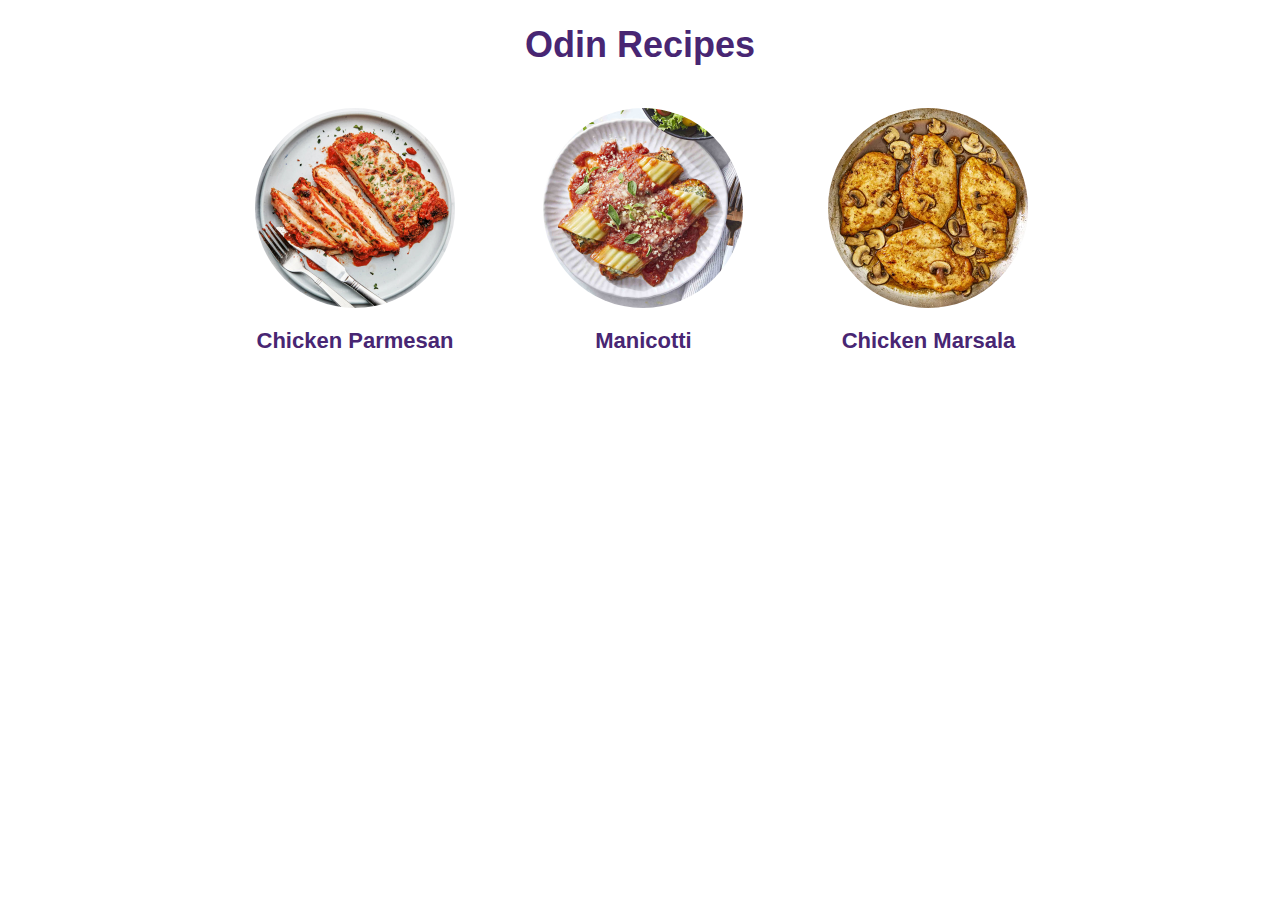
<file: index.html>
<!DOCTYPE html>
<html lang="en">
<head>
    <meta charset="UTF-8">
    <meta http-equiv="X-UA-Compatible" content="IE=edge">
    <meta name="viewport" content="width=device-width, initial-scale=1.0">
    <title>Odin Recipes</title>
    <link rel="stylesheet" href="css/style.css">
</head>
<body>
    <h1>Odin Recipes</h1>

    <a href="recipes/chicken-parmesan.html"><figure><img src="img/chicken-parmesan.jpg" alt="Chicken Parmesan"><figcaption>Chicken Parmesan</figcaption></figure></a>

    <a href="recipes/manicotti.html"><figure><img src="img/manicotti.jpg" alt="Manicotti"><figcaption>Manicotti</figcaption></figure></a>
    
    <a href="recipes/chicken-marsala.html"><figure><img src="img/chicken-marsala.jpg" alt="Chicken Marsala"><figcaption>Chicken Marsala</figcaption></figure></a>

</body>
</html>
</file>
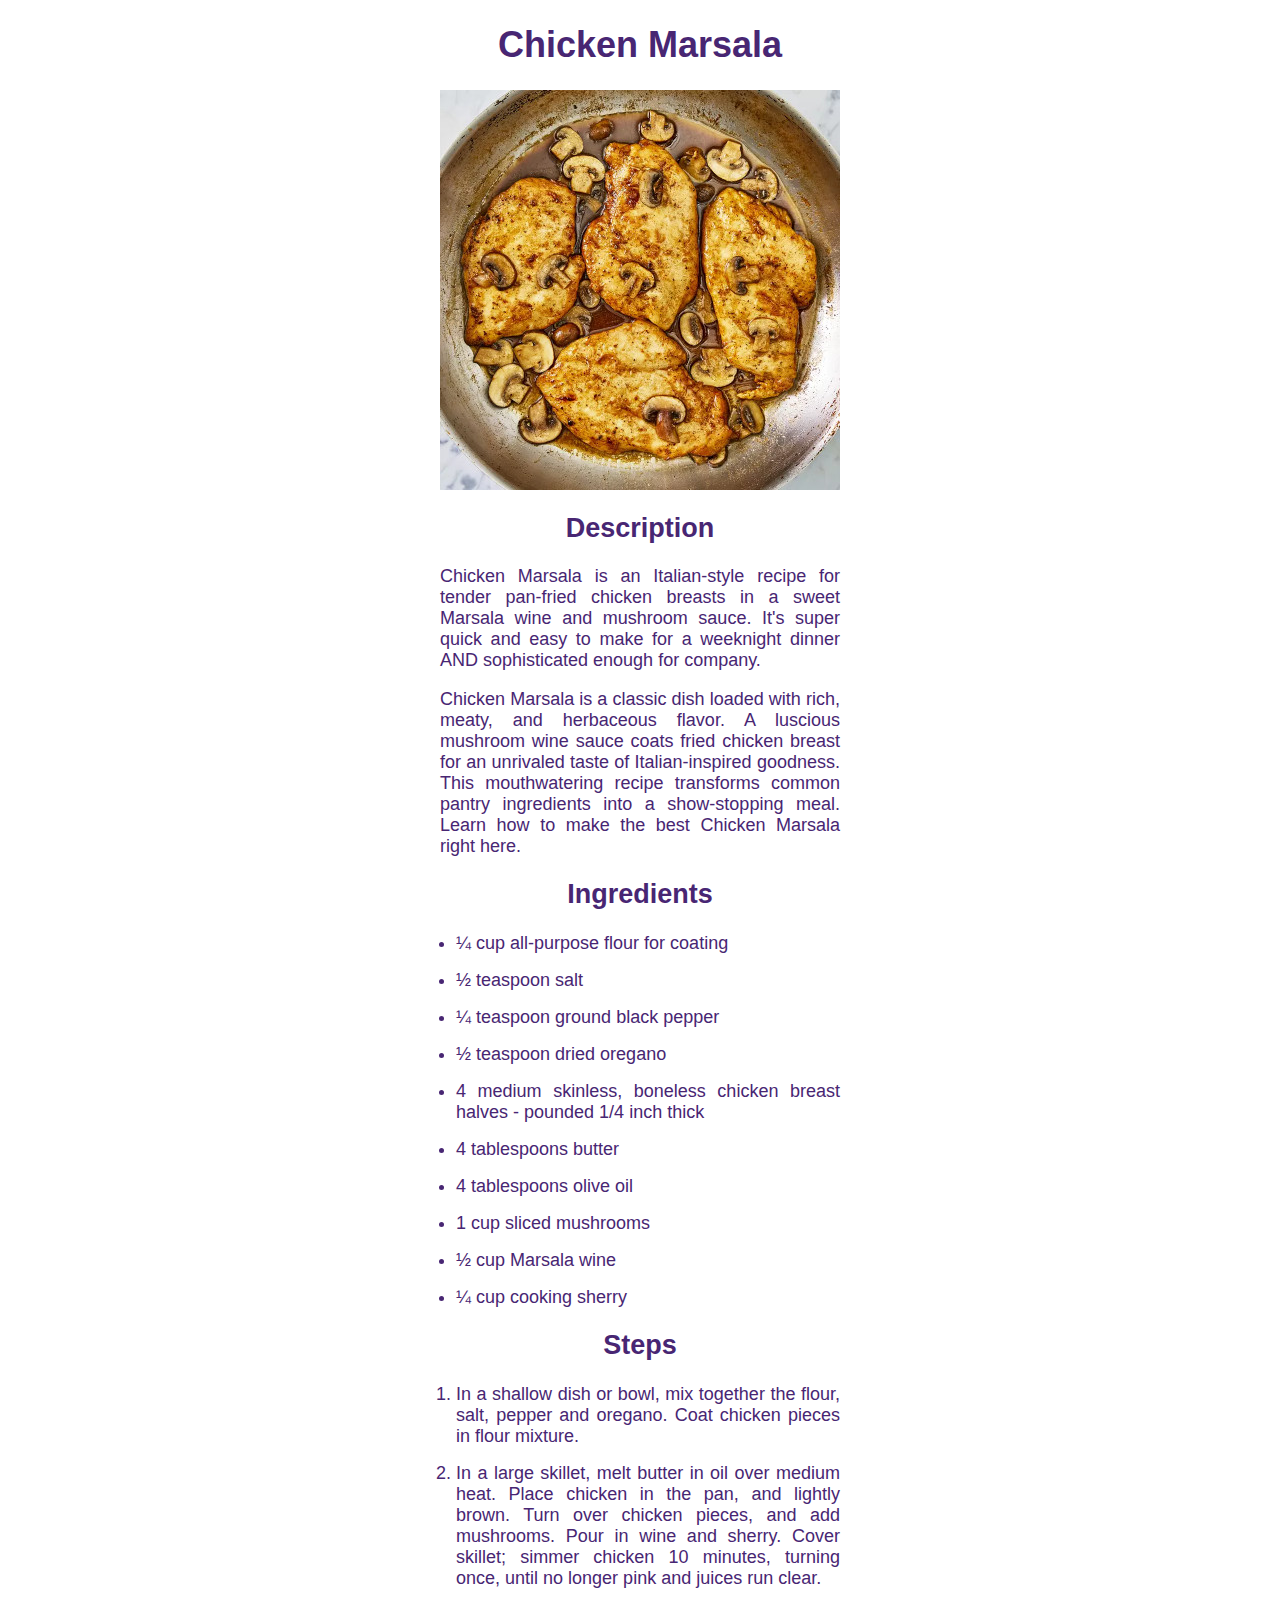
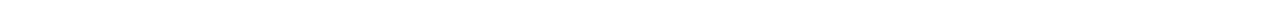
<file: recipes/chicken-marsala.html>
<!DOCTYPE html>
<html lang="en">
<head>
    <meta charset="UTF-8">
    <meta http-equiv="X-UA-Compatible" content="IE=edge">
    <meta name="viewport" content="width=device-width, initial-scale=1.0">
    <title>Chicken Marsala</title>
    <link rel="stylesheet" href="../css/style.css">
</head>
<body>
    <div class="container">
        <h1>Chicken Marsala</h1>
        <img src="../img/chicken-marsala.jpg" alt="Chicken Marsala">

        <h2>Description</h2>
        <p>Chicken Marsala is an Italian-style recipe for tender pan-fried chicken breasts in a sweet Marsala wine and mushroom sauce. It's super quick and easy to make for a weeknight dinner AND sophisticated enough for company.</p>
        <p>Chicken Marsala is a classic dish loaded with rich, meaty, and herbaceous flavor. A luscious mushroom wine sauce coats fried chicken breast for an unrivaled taste of Italian-inspired goodness. This mouthwatering recipe transforms common pantry ingredients into a show-stopping meal. Learn how to make the best Chicken Marsala right here.</p>

        <h2>Ingredients</h2>
        <ul>
            <li>¼ cup all-purpose flour for coating</li>
            <li>½ teaspoon salt</li>
            <li>¼ teaspoon ground black pepper</li>
            <li>½ teaspoon dried oregano</li>
            <li>4 medium skinless, boneless chicken breast halves - pounded 1/4 inch thick</li>
            <li>4 tablespoons butter</li>
            <li>4 tablespoons olive oil</li>
            <li>1 cup sliced mushrooms</li>
            <li>½ cup Marsala wine</li>
            <li>¼ cup cooking sherry</li>
        </ul>

        <h2>Steps</h2>
        <ol>
            <li>In a shallow dish or bowl, mix together the flour, salt, pepper and oregano. Coat chicken pieces in flour mixture.</li>
            <li>In a large skillet, melt butter in oil over medium heat. Place chicken in the pan, and lightly brown. Turn over chicken pieces, and add mushrooms. Pour in wine and sherry. Cover skillet; simmer chicken 10 minutes, turning once, until no longer pink and juices run clear.</li>
        </ol>
    </div>
</body>
</html>
</file>
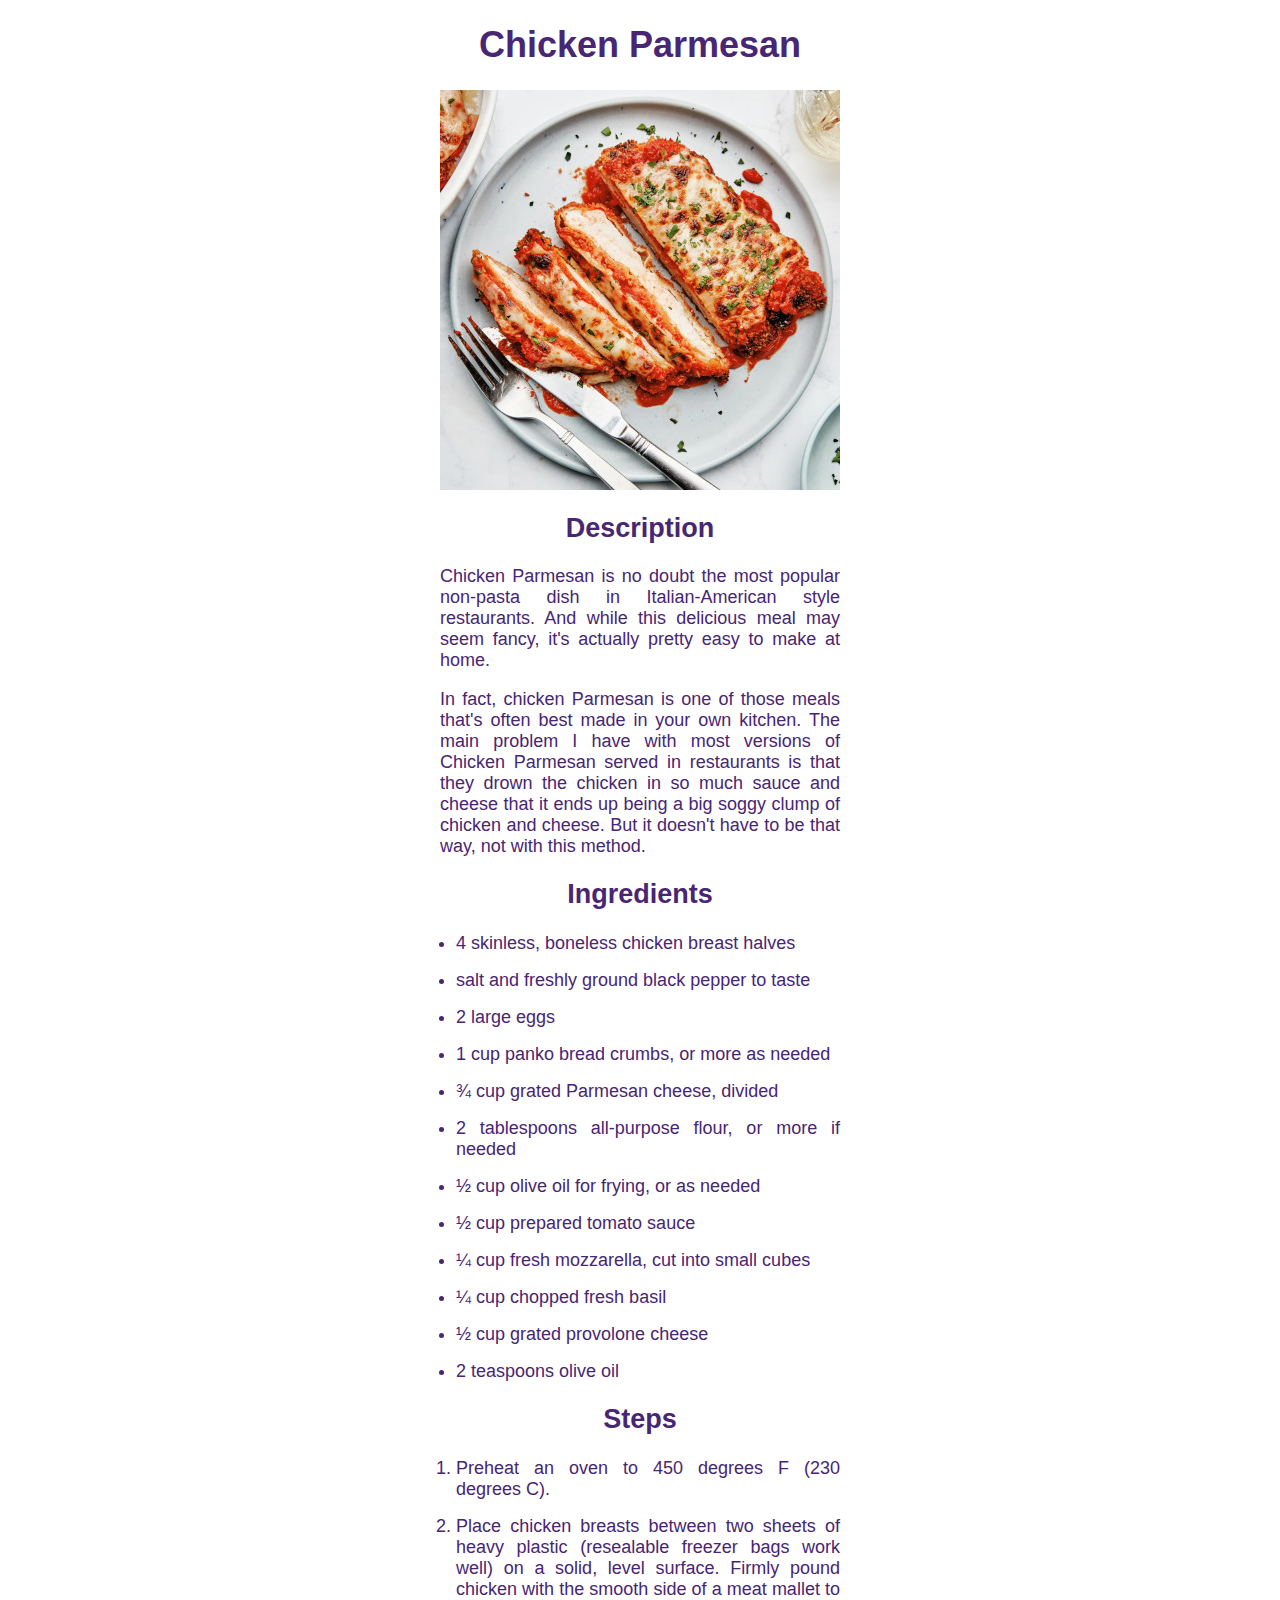
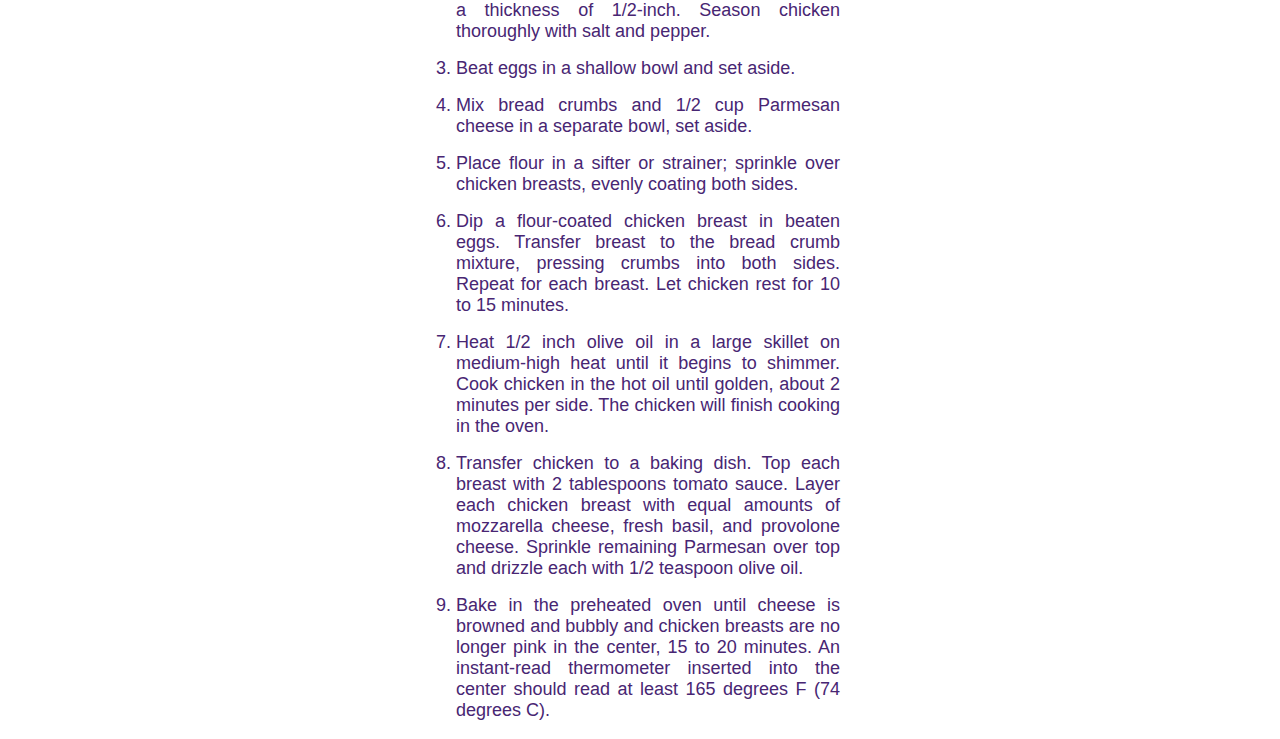
<file: recipes/chicken-parmesan.html>
<!DOCTYPE html>
<html lang="en">
<head>
    <meta charset="UTF-8">
    <meta http-equiv="X-UA-Compatible" content="IE=edge">
    <meta name="viewport" content="width=device-width, initial-scale=1.0">
    <title>Chicken Parmesan</title>
    <link rel="stylesheet" href="../css/style.css">
</head>
<body>
    <div class="container">
        <h1>Chicken Parmesan</h1>
        <img src="../img/chicken-parmesan.jpg" alt="Chicken Parmesan">

        <h2>Description</h2>
        <p>Chicken Parmesan is no doubt the most popular non-pasta dish in Italian-American style restaurants. And while this delicious meal may seem fancy, it's actually pretty easy to make at home.</p>
        <p>In fact, chicken Parmesan is one of those meals that's often best made in your own kitchen. The main problem I have with most versions of Chicken Parmesan served in restaurants is that they drown the chicken in so much sauce and cheese that it ends up being a big soggy clump of chicken and cheese. But it doesn't have to be that way, not with this method.</p>

        <h2>Ingredients</h2>
        <ul>
            <li>4 skinless, boneless chicken breast halves</li>
            <li>salt and freshly ground black pepper to taste</li>
            <li>2 large eggs</li>
            <li>1 cup panko bread crumbs, or more as needed</li>
            <li>¾ cup grated Parmesan cheese, divided</li>
            <li>2 tablespoons all-purpose flour, or more if needed</li>
            <li>½ cup olive oil for frying, or as needed</li>
            <li>½ cup prepared tomato sauce</li>
            <li>¼ cup fresh mozzarella, cut into small cubes</li>
            <li>¼ cup chopped fresh basil</li>
            <li>½ cup grated provolone cheese</li>
            <li>2 teaspoons olive oil</li>
        </ul>

        <h2>Steps</h2>
        <ol>
            <li>Preheat an oven to 450 degrees F (230 degrees C).</li>
            <li>Place chicken breasts between two sheets of heavy plastic (resealable freezer bags work well) on a solid, level surface. Firmly pound chicken with the smooth side of a meat mallet to a thickness of 1/2-inch. Season chicken thoroughly with salt and pepper.</li>
            <li>Beat eggs in a shallow bowl and set aside.</li>
            <li>Mix bread crumbs and 1/2 cup Parmesan cheese in a separate bowl, set aside.</li>
            <li>Place flour in a sifter or strainer; sprinkle over chicken breasts, evenly coating both sides.</li>
            <li>Dip a flour-coated chicken breast in beaten eggs. Transfer breast to the bread crumb mixture, pressing crumbs into both sides. Repeat for each breast. Let chicken rest for 10 to 15 minutes.</li>
            <li>Heat 1/2 inch olive oil in a large skillet on medium-high heat until it begins to shimmer. Cook chicken in the hot oil until golden, about 2 minutes per side. The chicken will finish cooking in the oven.</li>
            <li>Transfer chicken to a baking dish. Top each breast with 2 tablespoons tomato sauce. Layer each chicken breast with equal amounts of mozzarella cheese, fresh basil, and provolone cheese. Sprinkle remaining Parmesan over top and drizzle each with 1/2 teaspoon olive oil.</li>
            <li>Bake in the preheated oven until cheese is browned and bubbly and chicken breasts are no longer pink in the center, 15 to 20 minutes. An instant-read thermometer inserted into the center should read at least 165 degrees F (74 degrees C).</li>
        </ol>
    </div>
</body>
</html>
</file>
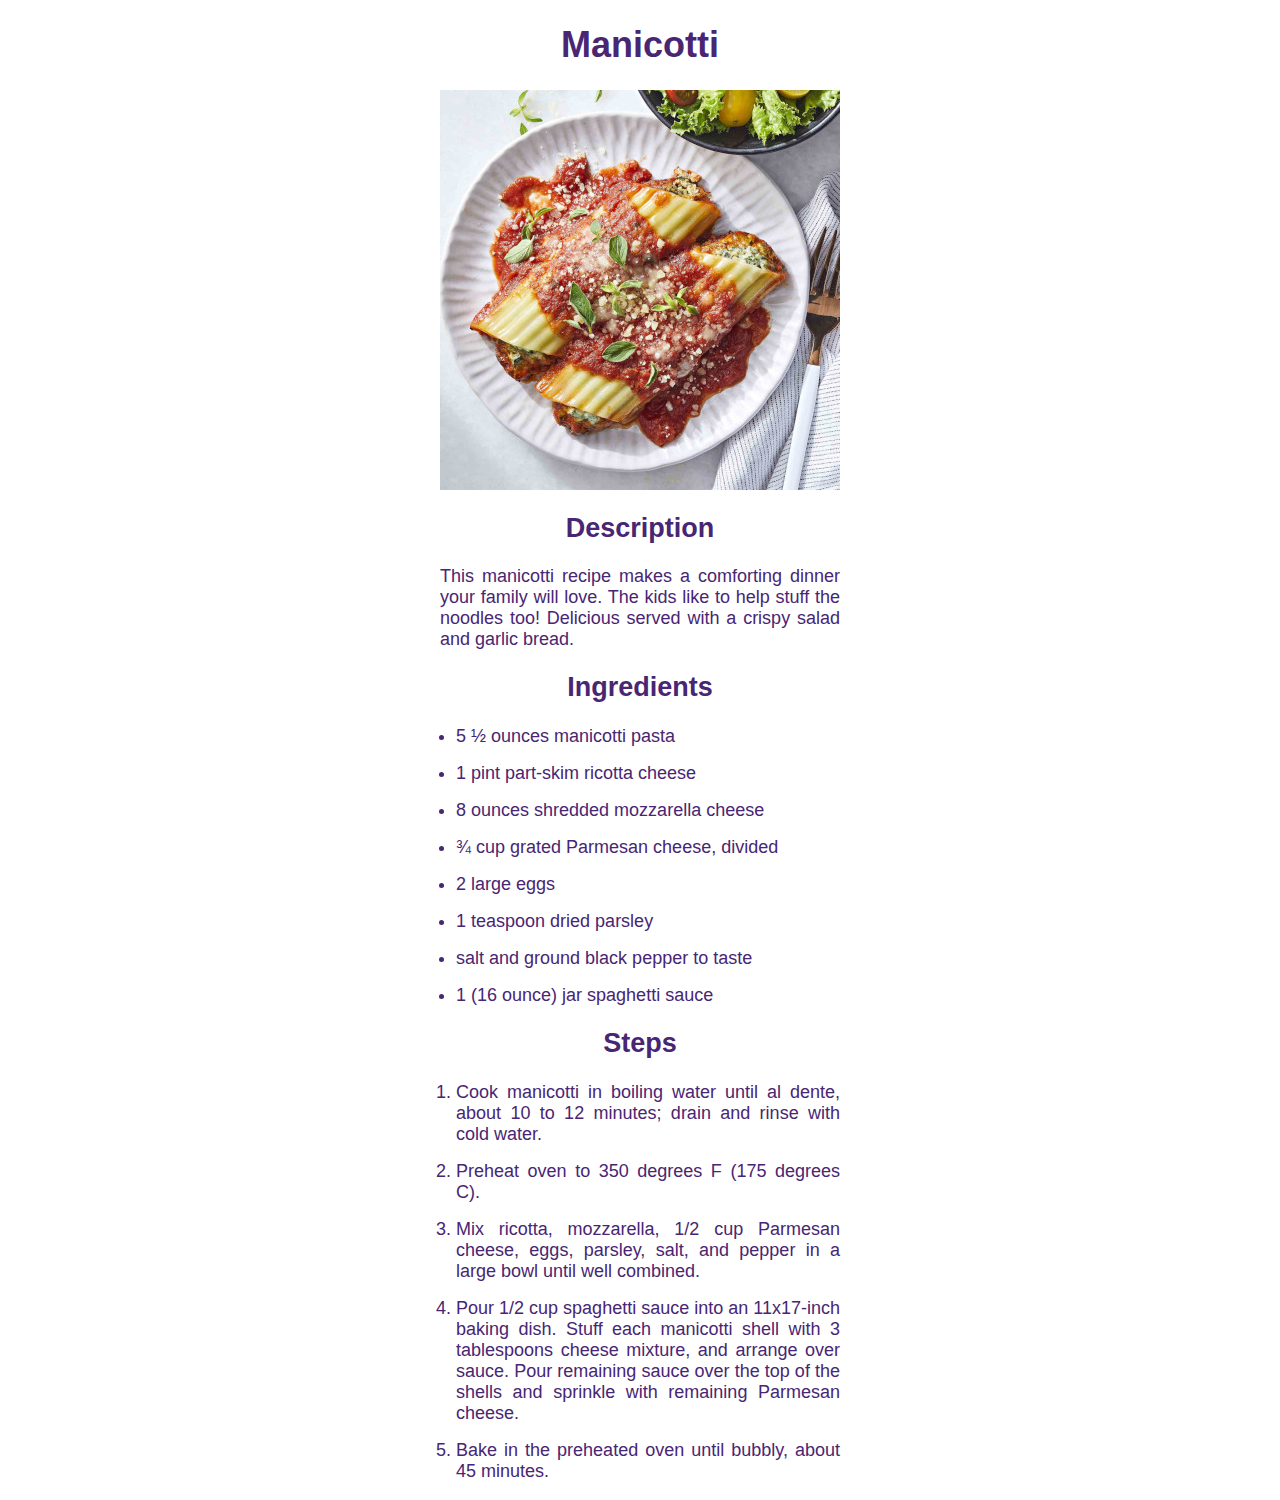
<file: recipes/manicotti.html>
<!DOCTYPE html>
<html lang="en">
<head>
    <meta charset="UTF-8">
    <meta http-equiv="X-UA-Compatible" content="IE=edge">
    <meta name="viewport" content="width=device-width, initial-scale=1.0">
    <title>Manicotti</title>
    <link rel="stylesheet" href="../css/style.css">
</head>
<body>
    <div class="container">
        <h1>Manicotti</h1>
        <img src="../img/manicotti.jpg" alt="manicotti">

        <h2>Description</h2>
        <p>This manicotti recipe makes a comforting dinner your family will love. The kids like to help stuff the noodles too! Delicious served with a crispy salad and garlic bread.</p>

        <h2>Ingredients</h2>
        <ul>
            <li>5 ½ ounces manicotti pasta</li>
            <li>1 pint part-skim ricotta cheese</li>
            <li>8 ounces shredded mozzarella cheese</li>
            <li>¾ cup grated Parmesan cheese, divided</li>
            <li>2 large eggs</li>
            <li>1 teaspoon dried parsley</li>
            <li>salt and ground black pepper to taste</li>
            <li>1 (16 ounce) jar spaghetti sauce</li>
        </ul>

        <h2>Steps</h2>
        <ol>
            <li>Cook manicotti in boiling water until al dente, about 10 to 12 minutes; drain and rinse with cold water.</li>
            <li>Preheat oven to 350 degrees F (175 degrees C).</li>
            <li>Mix ricotta, mozzarella, 1/2 cup Parmesan cheese, eggs, parsley, salt, and pepper in a large bowl until well combined.</li>
            <li>Pour 1/2 cup spaghetti sauce into an 11x17-inch baking dish. Stuff each manicotti shell with 3 tablespoons cheese mixture, and arrange over sauce. Pour remaining sauce over the top of the shells and sprinkle with remaining Parmesan cheese.</li>
            <li>Bake in the preheated oven until bubbly, about 45 minutes.</li>
        </ol>
    </div>
</body>
</html>
</file>
<file: css/style.css>
* {
    color: #482673;
    text-align: justify;
    font-family: 'Lucida Sans', 'Lucida Sans Regular', 'Lucida Grande', 'Lucida Sans Unicode', Geneva, Verdana, sans-serif;
}

html {
    font-size: 18px;
}

h1, h2, figcaption, body {
    text-align: center;
}

img {
    width: 400px;
    height: auto;
    display: block;
    margin: auto;
}

/* main page */

figure {
    display: inline-block;
}

figure img {
    width: 200px;
    height: auto;
    border-radius: 50%;
}

figcaption {
    font-size: 22px;
    margin-top: 15px;
    font-weight: bold;
    padding: 5px;
}

/* recipes */

.container {
    width: 400px;
    margin: auto;
}

ul, ol {
    padding-left: 16px;
}

li {
    margin-bottom: 16px;
}
</file>
